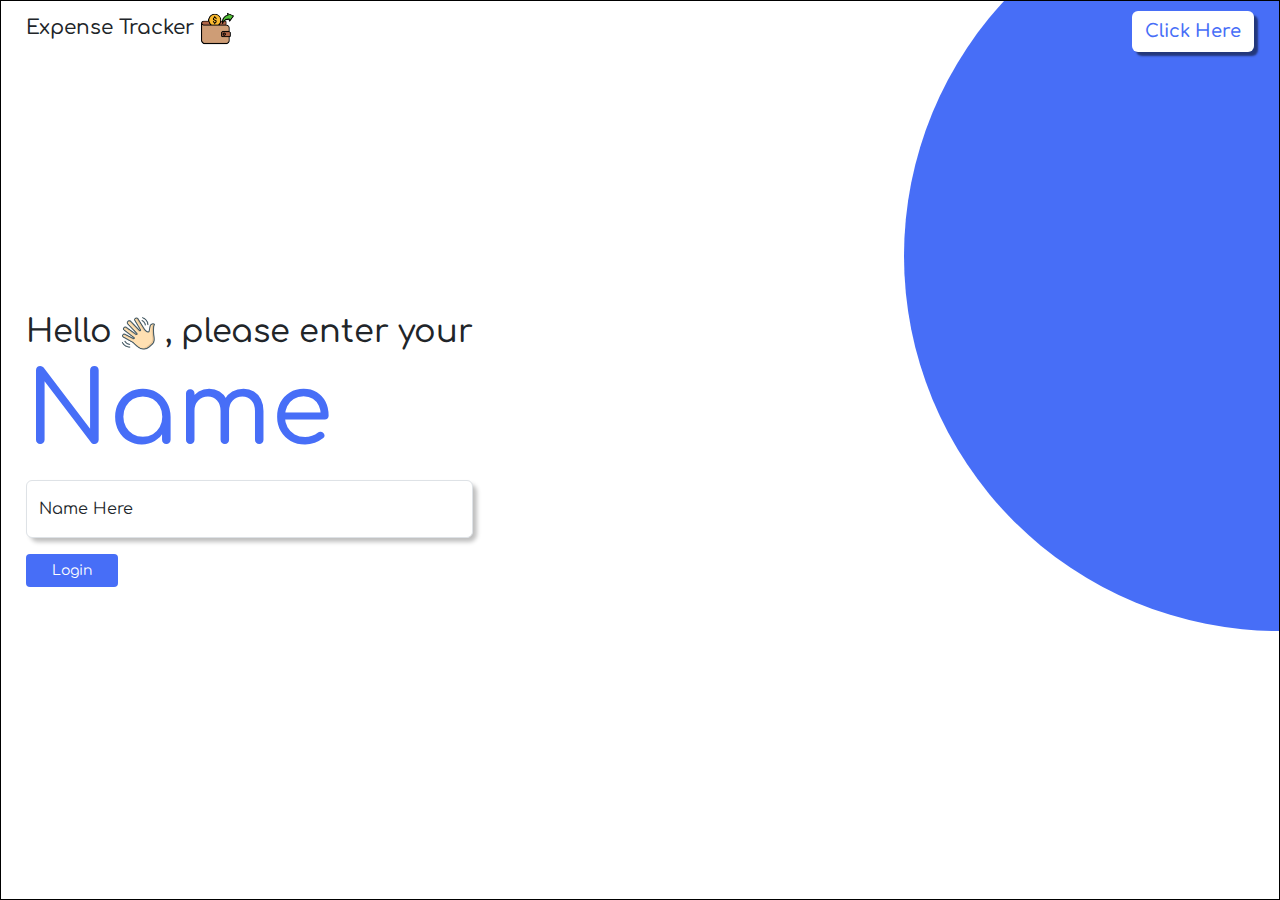
<file: Index.html>
<!doctype html>
<html lang="en">

<head>
    <meta charset="utf-8">
    <meta name="viewport" content="width=device-width, initial-scale=1">
    <title>Bootstrap demo</title>
    <link href="https://cdn.jsdelivr.net/npm/bootstrap@5.3.3/dist/css/bootstrap.min.css" rel="stylesheet"
        integrity="sha384-QWTKZyjpPEjISv5WaRU9OFeRpok6YctnYmDr5pNlyT2bRjXh0JMhjY6hW+ALEwIH" crossorigin="anonymous">
    <link rel="preconnect" href="https://fonts.googleapis.com">
    <link rel="preconnect" href="https://fonts.gstatic.com" crossorigin>
    <link href="https://fonts.googleapis.com/css2?family=Comfortaa:wght@300..700&display=swap" rel="stylesheet">
    <!-- <link rel="stylesheet" href="./Home.css"> -->
    <style>
        
        body {
            font-family: "Comfortaa", serif;
        }

        .parent {
            position: relative;
            border: 1px black solid;
            height: 100vh;
            overflow: hidden;
            display: flex;
            align-items: center;

        }

        .solid-circle {
            height: 750px;
            width: 750px;
            background: #476EF7;
            border-radius: 50%;
            position: absolute;
            right: -375px;
            top: -120px;
            z-index: 1;
        }

        .header-home {

            display: flex;
            justify-content: space-between;
            position: absolute;
            z-index: 2;
            width: 100%;
            top: 10px;
            padding: 0px 25px;
        }

        #click-here-button {
            background-color: white;
            color: #476EF7;
            font-size: large;
            font-weight: 600;
            box-shadow: 4px 4px 2px rgba(0, 0, 0, 0.50);

        }

        #Name {
            color: #476EF7;
            font-size: 100px;
        }

        .form-floating {
            box-shadow: 4px 4px 4px rgba(0, 0, 0, 0.25);
            border-radius: 8px;
        }

        #login-button {
            background: #476EF7;
            color: white;
            padding: 5px 25px;

        }

        .main-content {
            margin-left: 25px;
        }
    </style>

</head>

<body>
    <div class="parent">
        <div class="solid-circle"></div>
        <div class="header-home">
            <h5 class="m-0">Expense Tracker
                <img src="./spending.png" alt="" width="35px" height="35px">
            </h5>
            <button class="btn btn-md" id="click-here-button">Click Here</button>
        </div>
        <div class="main-content">
            <h2 class="main-content-text">Hello
                <img src="./wave.png" alt="" width="35px">
                , please enter your
                <br>
                <span id="Name">Name</span>
            </h2>
            <div class="form-floating mb-3">
                <input type="text" class="form-control" id="floatingInput" placeholder="name@example.com">
                <label for="floatingInput">Name Here</label>
            </div>

            <a href="./Tracker.html">
                <button class="btn btn-sm" id="login-button">
                    Login
                </button>
            </a>
        </div>
    </div>





    <script src="https://cdn.jsdelivr.net/npm/bootstrap@5.3.3/dist/js/bootstrap.bundle.min.js"
        integrity="sha384-YvpcrYf0tY3lHB60NNkmXc5s9fDVZLESaAA55NDzOxhy9GkcIdslK1eN7N6jIeHz"
        crossorigin="anonymous"></script>
    <script src="https://cdn.jsdelivr.net/npm/@popperjs/core@2.11.8/dist/umd/popper.min.js"
        integrity="sha384-I7E8VVD/ismYTF4hNIPjVp/Zjvgyol6VFvRkX/vR+Vc4jQkC+hVqc2pM8ODewa9r"
        crossorigin="anonymous"></script>
    <script src="https://cdn.jsdelivr.net/npm/bootstrap@5.3.3/dist/js/bootstrap.min.js"
        integrity="sha384-0pUGZvbkm6XF6gxjEnlmuGrJXVbNuzT9qBBavbLwCsOGabYfZo0T0to5eqruptLy"
        crossorigin="anonymous"></script>
</body>

</html>
</file>
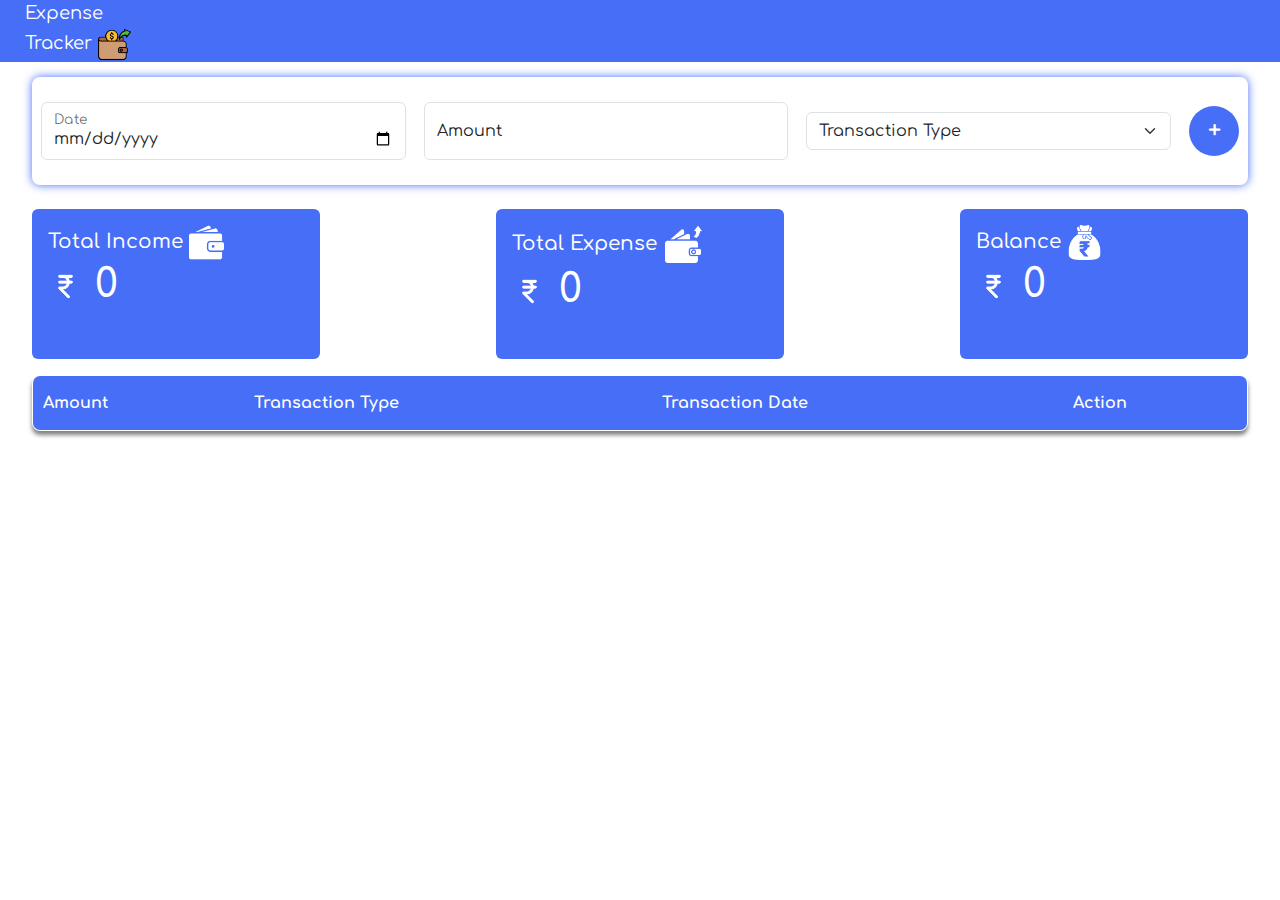
<file: Tracker.html>
<!doctype html>
<html lang="en">

<head>
    <meta charset="utf-8">
    <meta name="viewport" content="width=device-width, initial-scale=1">
    <title>Bootstrap demo</title>
    <link href="https://cdn.jsdelivr.net/npm/bootstrap@5.3.3/dist/css/bootstrap.min.css" rel="stylesheet"
        integrity="sha384-QWTKZyjpPEjISv5WaRU9OFeRpok6YctnYmDr5pNlyT2bRjXh0JMhjY6hW+ALEwIH" crossorigin="anonymous">
    <link rel="preconnect" href="https://fonts.googleapis.com">
    <link rel="preconnect" href="https://fonts.gstatic.com" crossorigin>
    <link href="https://fonts.googleapis.com/css2?family=Comfortaa:wght@300..700&display=swap" rel="stylesheet">
    <link rel="stylesheet" href="./Tracker.css">
</head>

<body>
    <div class="header">
        <p class="m-0">Expense<br>Tracker
            <img src="./spending.png" alt="" width="35px">
        </p>
    </div>

    <div class="input-form">
        <div class="form-floating inputs">
            <input type="date" class="form-control dateInput" id="floatingInput" placeholder="name@example.com">
            <label for="floatingInput">Date</label>
        </div>
        <div class="form-floating inputs">
            <input type="email" class="form-control amountInput" id="floatingInput" placeholder="name@example.com">
            <label for="floatingInput">Amount</label>
        </div>

        <select class="form-select inputs transactionType" aria-label="Default select example">
            <option selected>Transaction Type</option>
            <option value="income">Income</option>
            <option value="expense">Expense</option>
        </select>

        <button class="btn" id="add-button" onclick="addRow()">+</button>

    </div>

    <div class="cards mt-4">
        <div class="card">
            <div class="card-body">
                <h5 class="card-title m-0">Total Income
                    <img src="./wallet-filled-money-tool.png" alt="" width="35px">
                </h5>
                <h1 class="m-0">
                    <img src="./currency (2).png" alt="" width="35px">
                    <span id="totalIncome" class="m-0">0</span>
                </h1>

            </div>
        </div>
        <div class="card">
            <div class="card-body">
                <h5 class="card-title m-0">Total Expense
                    <img src="./expenses.png" alt="" width="40px">
                </h5>
                <h1 class="m-0">
                    <img src="./currency (2).png" alt="" width="35px">
                    <span id="expense" class="m-0">0</span>
                </h1>

            </div>
        </div>
        <div class="card">
            <div class="card-body">
                <h5 class="card-title m-0">Balance
                    <img src="./rupee.png" alt="" width="35px">
                </h5>
                <h1 class="m-0">
                    <img src="./currency (2).png" alt="" width="35px">
                    <span id="balance" class="m-0">0</span>
                </h1>

            </div>
        </div>
    </div>
    <table class="transaction-table mt-3" id="table">
        <tr id="header-row">
            <th>Amount</th>
            <th>Transaction Type</th>
            <th>Transaction Date</th>
            <th>Action</th>
        </tr>

    </table>

    <script>
        let table = document.getElementById('table')
        console.log("Table: ", table);

        function deleteRow(row) {
            console.log('Hi from deleteRow function')
            console.log(row);
            row.remove();
        }

        function addRow() {
            let date = document.getElementsByClassName('dateInput')[0].value
            let amount = document.getElementsByClassName('amountInput')[0].value
            let transactionType = document.getElementsByClassName('transactionType')[0].value

            let row = document.createElement('tr')

            let amountCell = document.createElement('td')
            amountCell.innerText = amount;

            let transactionCell = document.createElement('td')
            transactionCell.innerText = transactionType;

            let dateCell = document.createElement('td')
            dateCell.innerText = date;

            let binCell = document.createElement('td')

            let deleteButton = document.createElement('button')

            let binImage = document.createElement('img')
            binImage.src = './recycle-bin.png'
            binImage.style.width = '25px'
            binImage.style.height = '25px'
            deleteButton.appendChild(binImage)
            deleteButton.classList.add('delete-button')
            deleteButton.onclick = () => deleteRow(row)

            binCell.appendChild(deleteButton);


            row.appendChild(amountCell)
            row.appendChild(transactionCell)
            row.appendChild(dateCell)
            row.appendChild(binCell)

            table.appendChild(row)

            let totalIncome = document.getElementById('totalIncome').innerText
            let totalExpense = document.getElementById('expense').innerText
            let balance = document.getElementById('balance').innerText

            if (transactionType == 'income') {
                if (totalIncome == '0') {
                    document.getElementById('totalIncome').innerText=amount
                }
                else
                {
                    document.getElementById('totalIncome').innerText=parseInt(totalIncome)+parseInt(amount)
                }

                if(balance=="0")
                {
                    document.getElementById('balance').innerText=amount 
                }
                else
                {
                    document.getElementById('balance').innerText=parseInt(balance)+parseInt(amount)
                }

            }
            else if(transactionType=="expense")
            {
                if(totalExpense=="0")
                {
                    document.getElementById('expense').innerText=amount
                }
                else
                {
                    document.getElementById('expense').innerText=parseInt(totalExpense)+parseInt(amount)
                }


                if(balance=="0")
                {
                    document.getElementById('balance').innerText=amount 
                }
                else
                {
                    document.getElementById('balance').innerText=parseInt(balance)-parseInt(amount)
                }
            }




            console.log('Line 145: ', totalIncome, totalExpense, balance)
        }
    </script>

    <script src="https://cdn.jsdelivr.net/npm/bootstrap@5.3.3/dist/js/bootstrap.bundle.min.js"
        integrity="sha384-YvpcrYf0tY3lHB60NNkmXc5s9fDVZLESaAA55NDzOxhy9GkcIdslK1eN7N6jIeHz"
        crossorigin="anonymous"></script>
    <script src="https://cdn.jsdelivr.net/npm/@popperjs/core@2.11.8/dist/umd/popper.min.js"
        integrity="sha384-I7E8VVD/ismYTF4hNIPjVp/Zjvgyol6VFvRkX/vR+Vc4jQkC+hVqc2pM8ODewa9r"
        crossorigin="anonymous"></script>
    <script src="https://cdn.jsdelivr.net/npm/bootstrap@5.3.3/dist/js/bootstrap.min.js"
        integrity="sha384-0pUGZvbkm6XF6gxjEnlmuGrJXVbNuzT9qBBavbLwCsOGabYfZo0T0to5eqruptLy"
        crossorigin="anonymous"></script>
</body>

</html>
</file>
<file: Home.css>
body {
    font-family: "Comfortaa", serif;
}

.parent {
    position: relative;
    border: 1px black solid;
    height: 100vh;
    overflow: hidden;
    display: flex;
    align-items: center;

}

.solid-circle {
    height: 750px;
    width: 750px;
    background: #476EF7;
    border-radius: 50%;
    position: absolute;
    right: -375px;
    top: -120px;
    z-index: 1;
}

.header-home {

    display: flex;
    justify-content: space-between;
    position: absolute;
    z-index: 2;
    width: 100%;
    top: 10px;
    padding: 0px 25px;
}

#click-here-button {
    background-color: white;
    color: #476EF7;
    font-size: large;
    font-weight: 600;
    box-shadow: 4px 4px 2px rgba(0, 0, 0, 0.50);

}

#Name {
    color: #476EF7;
    font-size: 100px;
}

.form-floating {
    box-shadow: 4px 4px 4px rgba(0, 0, 0, 0.25);
    border-radius: 8px;
}

#login-button {
    background: #476EF7;
    color: white;
    padding: 5px 25px;

}

.main-content {
    margin-left: 25px;
}

/*  */
@media only screen and (max-width: 768px) {
    .solid-circle {
        width: 300px;
        height: 300px;
        background: black;
        right: -150px;
        top: -115px;
    }
    #Name
    {
        color: black;
    }
    #login-button {
        background: black;
    }

    #click-here-button {
        color: black;
    }
}
</file>
<file: Tracker.css>
body {
    font-family: "Comfortaa", serif;
}

.header {
    background: #476EF7;
    color: white;
    padding-left: 25px;
    font-size: large;
}

.input-form {
    display: flex;
    justify-content: space-around;
    align-items: center;
    width: 95%;
    margin: auto;
    border-radius: 8px;
    box-shadow: 0px 0px 10px #476EF7;
    margin-top: 15px;
    padding: 25px 0px;
}

#add-button {
    background: #476EF7;
    width: 50px;
    height: 50px;
    border-radius: 50%;
    font-size: x-large;
    font-weight: 600;
    color: white;
}

.inputs {
    width: 30%;
}

.cards {
    display: flex;
    width: 95%;
    margin: auto;
    justify-content: space-between;
}

.card {
    background: #476EF7;
    border: 0px;
    height: 150px;
    width: 18rem;
}

.card-body {
    color: white;
}


.transaction-table {

    width: 95%;
    margin: auto;
    border: 1px black solid;
    border-radius: 8px;
    overflow: hidden;
    font-weight: 900;
    box-shadow: 0px 4px 4px rgba(0, 0, 0, 0.5);
    padding: 0px;
}

#header-row {
    background: #476EF7;

}

#header-row th {
    padding: 15px 10px;
    color: white;
}

.delete-button,
.delete-button:hover {
    background: red;
    border: none;
    width: 50px;
    height: 50px;
    border-radius: 50%;
}

@media only screen and (max-width: 768px) {
    .header {
        background: black;
    }

    .input-form {
        display: flex;
        flex-direction: column;
        align-items: center;
        gap: 15px;
        box-shadow: 0px 0px 10px rgba(0,0,0,0.5);
    }

    .inputs {
        width: 75%;
    }

    #add-button {
        background: black;
        width: 75%;
        border-radius: 8px;
    }

    .cards {
        display: flex;
        width: 95%;
        margin: auto;
        justify-content: space-between;
        flex-wrap: wrap;
        gap: 15px;
    }

    .card {
        background: black;
        border: 0px;
        height: 150px;
        width: 150px;
    }

    #header-row {
        background: black;
    
    }

}
</file>
